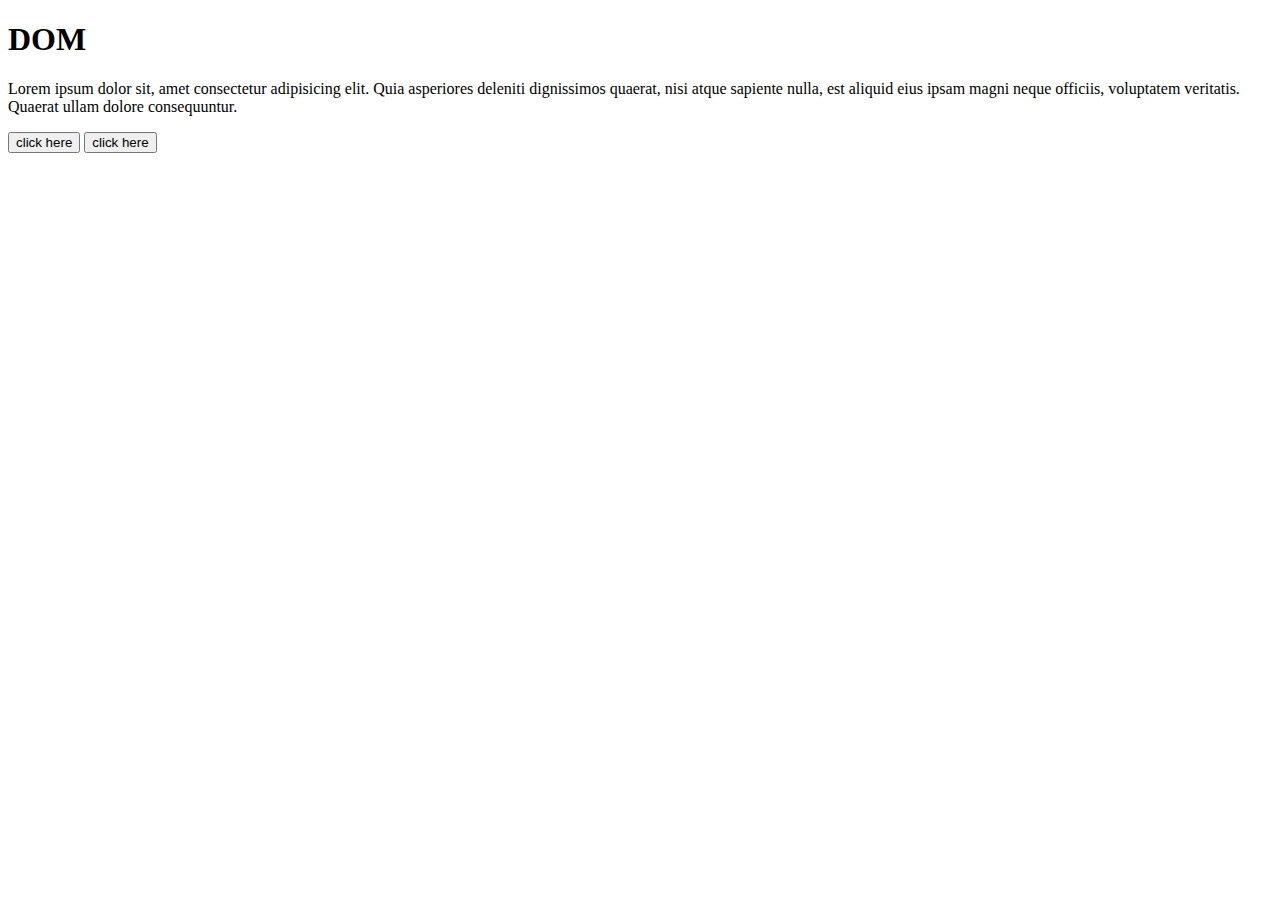
<file: DOM/index.html>
<!DOCTYPE html>
<html lang="en">
<head>
    <meta charset="UTF-8">
    <meta name="viewport" content="width=device-width, initial-scale=1.0">
    <title>DOM</title>
</head>
<body>
    <h1 id="head1">DOM</h1>
    <p id="para1">Lorem ipsum dolor sit, amet consectetur adipisicing elit. Quia asperiores deleniti dignissimos quaerat, nisi atque sapiente nulla, est aliquid eius ipsam magni neque officiis, voluptatem veritatis. Quaerat ullam dolore consequuntur.</p>
    <button onclick="displayAlert()">click here</button>
    <button onclick="changePara()">click here</button>
</body>
<script>
    // function displayAlert(){
    //     alert("button clicked")
    // }
       function displayAlert(){
        let element=document.getElementById('head1')
        element.innerText='hello world' //change the element or subject  we use innertext
        element.style.color='red'
       }
    function changePara(){
        let element=document.getElementById('para1')
        element.innerText='paragraph changed'
        element.style.fontSize='80px'
    }
</script>
</html>
</file>
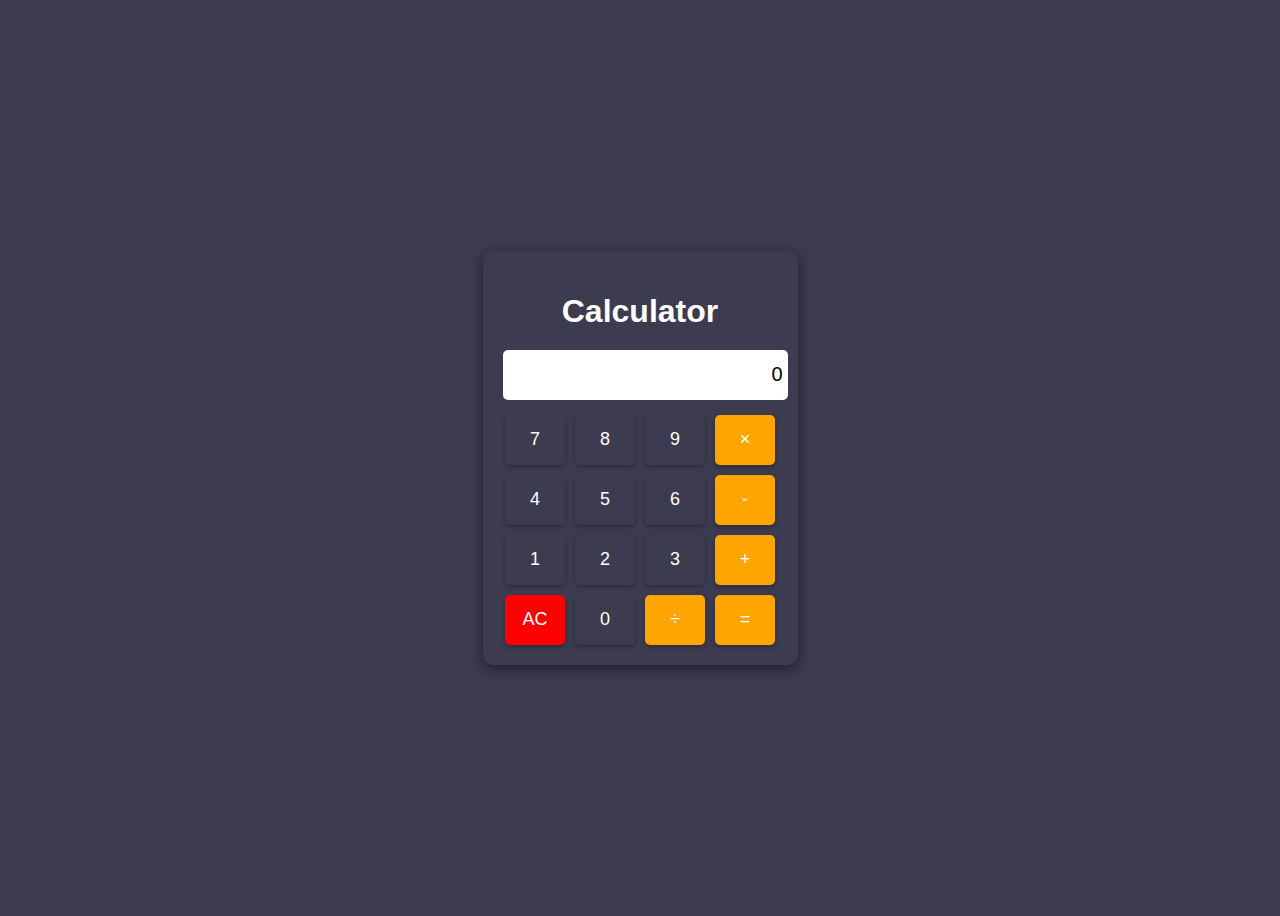
<file: calculator.html/calc.html>
<!DOCTYPE html>
<html lang="en">
<head>
  <meta charset="UTF-8">
  <meta name="viewport" content="width=device-width, initial-scale=1.0">
  <title>Calculator</title>
  <link rel="stylesheet" href="style.css">
</head>
<body>
  <div class="calculator">
    <h1>Calculator</h1>
    <input type="text" class="display" value="0" readonly>
    <div class="buttons">
      <button>7</button>
      <button>8</button>
      <button>9</button>
      <button class="operator">×</button>

      <button>4</button>
      <button>5</button>
      <button>6</button>
      <button class="operator">-</button>

      <button>1</button>
      <button>2</button>
      <button>3</button>
      <button class="operator">+</button>

      <button class="clear">AC</button>
      <button>0</button>
      <button class="operator">÷</button>
      <button class="operator">=</button>
    </div>
  </div>
</body>
</html>
</file>
<file: calculator.html/style.css>
/* Body Styling */
body {
  display: flex;                     
  justify-content: center;           
  align-items: center;               
  height: 100vh;                     
  background: rgb(61, 59, 80);               
  font-family: Arial, sans-serif;    
}

/* Calculator Box */
.calculator {
  background: rgb(61, 59, 80);               
  padding: 20px;                     
  border-radius: 10px;               
  box-shadow: 0px 4px 15px rgba(0, 0, 0, 0.5);
  text-align: center;
}

/* Heading */
.calculator h1 {
  color: white;
  margin-bottom: 20px;
}

/* Display Input */
.display {
  width: 100%;
  height: 40px;
  font-size: 20px;
  text-align: right;
  padding: 5px;
  border: none;
  border-radius: 5px;
  margin-bottom: 15px;
  outline: none;
}

/* Buttons Grid */
.buttons {
  display: grid;
  grid-template-columns: repeat(4, 60px);
  gap: 10px;
  justify-content: center;
}

/* Button Styling */
.buttons button {
  height: 50px;
  border: none;
  border-radius: 5px;
  font-size: 18px;
  cursor: pointer;
  background: rgb(61, 59, 80);  
  color: white;
  box-shadow: 0 2px 5px rgba(0,0,0,0.3);
  transition: 0.2s;
}

/* Hover Effect */
.buttons button:hover {
  background: rgb(61, 59, 80);  
}

/* Operator Buttons */
.buttons .operator {
  background: orange;
  color: white;
}

/* Clear Button */
.buttons .clear {
  background: red;
  color:white;
}
</file>
